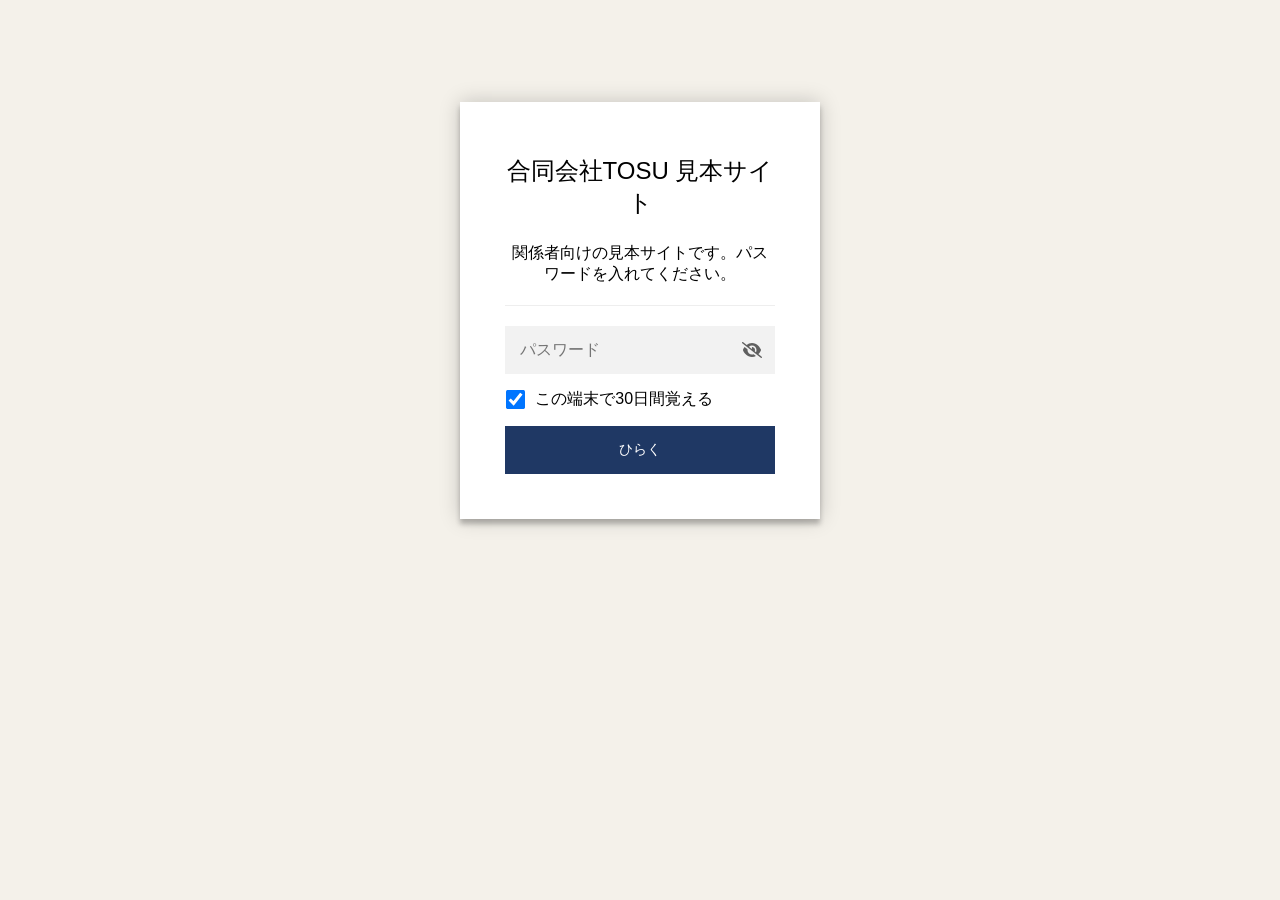
<file: index.html>
<!DOCTYPE html>
<html class="staticrypt-html">
    <head>
        <meta charset="utf-8" />
        <title>合同会社TOSU 見本サイト</title>
        <meta name="viewport" content="width=device-width, initial-scale=1" />

        <!-- do not cache this page -->
        <meta http-equiv="cache-control" content="max-age=0" />
        <meta http-equiv="cache-control" content="no-cache" />
        <meta http-equiv="expires" content="0" />
        <meta http-equiv="expires" content="Tue, 01 Jan 1980 1:00:00 GMT" />
        <meta http-equiv="pragma" content="no-cache" />

        <style>
            .staticrypt-hr {
                margin-top: 20px;
                margin-bottom: 20px;
                border: 0;
                border-top: 1px solid #eee;
            }

            .staticrypt-page {
                width: 360px;
                padding: 8% 0 0;
                margin: auto;
                box-sizing: border-box;
            }

            .staticrypt-form {
                position: relative;
                z-index: 1;
                background: #ffffff;
                max-width: 360px;
                margin: 0 auto 100px;
                padding: 45px;
                text-align: center;
                box-shadow: 0 0 20px 0 rgba(0, 0, 0, 0.2), 0 5px 5px 0 rgba(0, 0, 0, 0.24);
            }

            .staticrypt-form input[type="password"],
            input[type="text"] {
                background: inherit;
                border: 0;
                box-sizing: border-box; /* This ensures padding is included in the total width */
                font-size: 14px;
                outline: 0;
                padding: 15px 30px 15px 15px; /* Adjust the padding to ensure there is space for the icon */
                width: 100%;
            }

            .staticrypt-password-container {
                position: relative;
                outline: 0;
                background: #f2f2f2;
                width: 100%;
                border: 0;
                margin: 0 0 15px;
                box-sizing: border-box;
            }

            .staticrypt-toggle-password-visibility {
                cursor: pointer;
                height: 20px;
                opacity: 60%;
                padding: 13px;
                position: absolute;
                right: 0;
                top: 50%;
                transform: translateY(-50%);
                width: 20px;
            }

            .staticrypt-form .staticrypt-decrypt-button {
                text-transform: uppercase;
                outline: 0;
                background: #1F3864;
                width: 100%;
                border: 0;
                padding: 15px;
                color: #ffffff;
                font-size: 14px;
                cursor: pointer;
            }

            .staticrypt-form .staticrypt-decrypt-button:hover,
            .staticrypt-form .staticrypt-decrypt-button:active,
            .staticrypt-form .staticrypt-decrypt-button:focus {
                background: #1F3864;
                filter: brightness(92%);
            }

            .staticrypt-html {
                height: 100%;
            }

            .staticrypt-body {
                height: 100%;
                margin: 0;
            }

            .staticrypt-content {
                height: 100%;
                margin-bottom: 1em;
                background: #f4f1ea;
                font-family: "Arial", sans-serif;
                -webkit-font-smoothing: antialiased;
                -moz-osx-font-smoothing: grayscale;
            }

            .staticrypt-instructions {
                margin-top: -1em;
                margin-bottom: 1em;
            }

            .staticrypt-title {
                font-size: 1.5em;
            }

            label.staticrypt-remember {
                display: flex;
                align-items: center;
                margin-bottom: 1em;
            }

            .staticrypt-remember input[type="checkbox"] {
                transform: scale(1.5);
                margin-right: 1em;
            }

            .hidden {
                display: none !important;
            }

            .staticrypt-spinner-container {
                height: 100%;
                display: flex;
                align-items: center;
                justify-content: center;
            }

            .staticrypt-spinner {
                display: inline-block;
                width: 2rem;
                height: 2rem;
                vertical-align: text-bottom;
                border: 0.25em solid gray;
                border-right-color: transparent;
                border-radius: 50%;
                -webkit-animation: spinner-border 0.75s linear infinite;
                animation: spinner-border 0.75s linear infinite;
                animation-duration: 0.75s;
                animation-timing-function: linear;
                animation-delay: 0s;
                animation-iteration-count: infinite;
                animation-direction: normal;
                animation-fill-mode: none;
                animation-play-state: running;
                animation-name: spinner-border;
            }

            @keyframes spinner-border {
                100% {
                    transform: rotate(360deg);
                }
            }

            @media screen and (-webkit-min-device-pixel-ratio: 0) {
                .staticrypt-form input[type="password"],
                input[type="text"] {
                    font-size: 16px;
                }
            }
        </style>
    </head>

    <body class="staticrypt-body">
        <div id="staticrypt_loading" class="staticrypt-spinner-container">
            <div class="staticrypt-spinner"></div>
        </div>

        <div id="staticrypt_content" class="staticrypt-content hidden">
            <div class="staticrypt-page">
                <div class="staticrypt-form">
                    <div class="staticrypt-instructions">
                        <p class="staticrypt-title">合同会社TOSU 見本サイト</p>
                        <p>関係者向けの見本サイトです。パスワードを入れてください。</p>
                    </div>

                    <hr class="staticrypt-hr" />

                    <form id="staticrypt-form" action="#" method="post">
                        <div class="staticrypt-password-container">
                            <input
                                id="staticrypt-password"
                                type="password"
                                name="password"
                                placeholder="パスワード"
                                autofocus
                            />

                            <img
                                class="staticrypt-toggle-password-visibility"
                                alt="Show password"
                                title="Show password"
                                src="[data-uri]"
                            />
                        </div>

                        <label id="staticrypt-remember-label" class="staticrypt-remember hidden">
                            <input id="staticrypt-remember" type="checkbox" name="remember" checked />
                            この端末で30日間覚える
                        </label>

                        <input type="submit" class="staticrypt-decrypt-button" value="ひらく" />
                    </form>
                </div>
            </div>
        </div>

        <script>
            // these variables will be filled when generating the file - the template format is 'variable_name'
            const staticryptInitiator = ((function(){
  const exports = {};
  const cryptoEngine = ((function(){
  const exports = {};
  const { subtle } = crypto;

const IV_BITS = 16 * 8;
const HEX_BITS = 4;
const ENCRYPTION_ALGO = "AES-CBC";

/**
 * Translates between utf8 encoded hexadecimal strings
 * and Uint8Array bytes.
 */
const HexEncoder = {
    /**
     * hex string -> bytes
     * @param {string} hexString
     * @returns {Uint8Array}
     */
    parse: function (hexString) {
        if (hexString.length % 2 !== 0) throw "Invalid hexString";
        const arrayBuffer = new Uint8Array(hexString.length / 2);

        for (let i = 0; i < hexString.length; i += 2) {
            const byteValue = parseInt(hexString.substring(i, i + 2), 16);
            if (isNaN(byteValue)) {
                throw "Invalid hexString";
            }
            arrayBuffer[i / 2] = byteValue;
        }
        return arrayBuffer;
    },

    /**
     * bytes -> hex string
     * @param {Uint8Array} bytes
     * @returns {string}
     */
    stringify: function (bytes) {
        const hexBytes = [];

        for (let i = 0; i < bytes.length; ++i) {
            let byteString = bytes[i].toString(16);
            if (byteString.length < 2) {
                byteString = "0" + byteString;
            }
            hexBytes.push(byteString);
        }
        return hexBytes.join("");
    },
};

/**
 * Translates between utf8 strings and Uint8Array bytes.
 */
const UTF8Encoder = {
    parse: function (str) {
        return new TextEncoder().encode(str);
    },

    stringify: function (bytes) {
        return new TextDecoder().decode(bytes);
    },
};

/**
 * Salt and encrypt a msg with a password.
 */
async function encrypt(msg, hashedPassword) {
    // Must be 16 bytes, unpredictable, and preferably cryptographically random. However, it need not be secret.
    // https://developer.mozilla.org/en-US/docs/Web/API/SubtleCrypto/encrypt#parameters
    const iv = crypto.getRandomValues(new Uint8Array(IV_BITS / 8));

    const key = await subtle.importKey("raw", HexEncoder.parse(hashedPassword), ENCRYPTION_ALGO, false, ["encrypt"]);

    const encrypted = await subtle.encrypt(
        {
            name: ENCRYPTION_ALGO,
            iv: iv,
        },
        key,
        UTF8Encoder.parse(msg)
    );

    // iv will be 32 hex characters, we prepend it to the ciphertext for use in decryption
    return HexEncoder.stringify(iv) + HexEncoder.stringify(new Uint8Array(encrypted));
}
exports.encrypt = encrypt;

/**
 * Decrypt a salted msg using a password.
 *
 * @param {string} encryptedMsg
 * @param {string} hashedPassword
 * @returns {Promise<string>}
 */
async function decrypt(encryptedMsg, hashedPassword) {
    const ivLength = IV_BITS / HEX_BITS;
    const iv = HexEncoder.parse(encryptedMsg.substring(0, ivLength));
    const encrypted = encryptedMsg.substring(ivLength);

    const key = await subtle.importKey("raw", HexEncoder.parse(hashedPassword), ENCRYPTION_ALGO, false, ["decrypt"]);

    const outBuffer = await subtle.decrypt(
        {
            name: ENCRYPTION_ALGO,
            iv: iv,
        },
        key,
        HexEncoder.parse(encrypted)
    );

    return UTF8Encoder.stringify(new Uint8Array(outBuffer));
}
exports.decrypt = decrypt;

/**
 * Salt and hash the password so it can be stored in localStorage without opening a password reuse vulnerability.
 *
 * @param {string} password
 * @param {string} salt
 * @returns {Promise<string>}
 */
async function hashPassword(password, salt) {
    // we hash the password in multiple steps, each adding more iterations. This is because we used to allow less
    // iterations, so for backward compatibility reasons, we need to support going from that to more iterations.
    let hashedPassword = await hashLegacyRound(password, salt);

    hashedPassword = await hashSecondRound(hashedPassword, salt);

    return hashThirdRound(hashedPassword, salt);
}
exports.hashPassword = hashPassword;

/**
 * This hashes the password with 1k iterations. This is a low number, we need this function to support backwards
 * compatibility.
 *
 * @param {string} password
 * @param {string} salt
 * @returns {Promise<string>}
 */
function hashLegacyRound(password, salt) {
    return pbkdf2(password, salt, 1000, "SHA-1");
}
exports.hashLegacyRound = hashLegacyRound;

/**
 * Add a second round of iterations. This is because we used to use 1k, so for backwards compatibility with
 * remember-me/autodecrypt links, we need to support going from that to more iterations.
 *
 * @param hashedPassword
 * @param salt
 * @returns {Promise<string>}
 */
function hashSecondRound(hashedPassword, salt) {
    return pbkdf2(hashedPassword, salt, 14000, "SHA-256");
}
exports.hashSecondRound = hashSecondRound;

/**
 * Add a third round of iterations to bring total number to 600k. This is because we used to use 1k, then 15k, so for
 * backwards compatibility with remember-me/autodecrypt links, we need to support going from that to more iterations.
 *
 * @param hashedPassword
 * @param salt
 * @returns {Promise<string>}
 */
function hashThirdRound(hashedPassword, salt) {
    return pbkdf2(hashedPassword, salt, 585000, "SHA-256");
}
exports.hashThirdRound = hashThirdRound;

/**
 * Salt and hash the password so it can be stored in localStorage without opening a password reuse vulnerability.
 *
 * @param {string} password
 * @param {string} salt
 * @param {int} iterations
 * @param {string} hashAlgorithm
 * @returns {Promise<string>}
 */
async function pbkdf2(password, salt, iterations, hashAlgorithm) {
    const key = await subtle.importKey("raw", UTF8Encoder.parse(password), "PBKDF2", false, ["deriveBits"]);

    const keyBytes = await subtle.deriveBits(
        {
            name: "PBKDF2",
            hash: hashAlgorithm,
            iterations,
            salt: UTF8Encoder.parse(salt),
        },
        key,
        256
    );

    return HexEncoder.stringify(new Uint8Array(keyBytes));
}

function generateRandomSalt() {
    const bytes = crypto.getRandomValues(new Uint8Array(128 / 8));

    return HexEncoder.stringify(new Uint8Array(bytes));
}
exports.generateRandomSalt = generateRandomSalt;

async function signMessage(hashedPassword, message) {
    const key = await subtle.importKey(
        "raw",
        HexEncoder.parse(hashedPassword),
        {
            name: "HMAC",
            hash: "SHA-256",
        },
        false,
        ["sign"]
    );
    const signature = await subtle.sign("HMAC", key, UTF8Encoder.parse(message));

    return HexEncoder.stringify(new Uint8Array(signature));
}
exports.signMessage = signMessage;

function getRandomAlphanum() {
    const possibleCharacters = "abcdefghijklmnopqrstuvwxyzABCDEFGHIJKLMNOPQRSTUVWXYZ0123456789";

    let byteArray;
    let parsedInt;

    // Keep generating new random bytes until we get a value that falls
    // within a range that can be evenly divided by possibleCharacters.length
    do {
        byteArray = crypto.getRandomValues(new Uint8Array(1));
        // extract the lowest byte to get an int from 0 to 255 (probably unnecessary, since we're only generating 1 byte)
        parsedInt = byteArray[0] & 0xff;
    } while (parsedInt >= 256 - (256 % possibleCharacters.length));

    // Take the modulo of the parsed integer to get a random number between 0 and totalLength - 1
    const randomIndex = parsedInt % possibleCharacters.length;

    return possibleCharacters[randomIndex];
}

/**
 * Generate a random string of a given length.
 *
 * @param {int} length
 * @returns {string}
 */
function generateRandomString(length) {
    let randomString = "";

    for (let i = 0; i < length; i++) {
        randomString += getRandomAlphanum();
    }

    return randomString;
}
exports.generateRandomString = generateRandomString;

  return exports;
})());
const codec = ((function(){
  const exports = {};
  /**
 * Initialize the codec with the provided cryptoEngine - this return functions to encode and decode messages.
 *
 * @param cryptoEngine - the engine to use for encryption / decryption
 */
function init(cryptoEngine) {
    const exports = {};

    /**
     * Top-level function for encoding a message.
     * Includes password hashing, encryption, and signing.
     *
     * @param {string} msg
     * @param {string} password
     * @param {string} salt
     *
     * @returns {string} The encoded text
     */
    async function encode(msg, password, salt) {
        const hashedPassword = await cryptoEngine.hashPassword(password, salt);

        const encrypted = await cryptoEngine.encrypt(msg, hashedPassword);

        // we use the hashed password in the HMAC because this is effectively what will be used a password (so we can store
        // it in localStorage safely, we don't use the clear text password)
        const hmac = await cryptoEngine.signMessage(hashedPassword, encrypted);

        return hmac + encrypted;
    }
    exports.encode = encode;

    /**
     * Encode using a password that has already been hashed. This is useful to encode multiple messages in a row, that way
     * we don't need to hash the password multiple times.
     *
     * @param {string} msg
     * @param {string} hashedPassword
     *
     * @returns {string} The encoded text
     */
    async function encodeWithHashedPassword(msg, hashedPassword) {
        const encrypted = await cryptoEngine.encrypt(msg, hashedPassword);

        // we use the hashed password in the HMAC because this is effectively what will be used a password (so we can store
        // it in localStorage safely, we don't use the clear text password)
        const hmac = await cryptoEngine.signMessage(hashedPassword, encrypted);

        return hmac + encrypted;
    }
    exports.encodeWithHashedPassword = encodeWithHashedPassword;

    /**
     * Top-level function for decoding a message.
     * Includes signature check and decryption.
     *
     * @param {string} signedMsg
     * @param {string} hashedPassword
     * @param {string} salt
     * @param {int} backwardCompatibleAttempt
     * @param {string} originalPassword
     *
     * @returns {Object} {success: true, decoded: string} | {success: false, message: string}
     */
    async function decode(signedMsg, hashedPassword, salt, backwardCompatibleAttempt = 0, originalPassword = "") {
        const encryptedHMAC = signedMsg.substring(0, 64);
        const encryptedMsg = signedMsg.substring(64);
        const decryptedHMAC = await cryptoEngine.signMessage(hashedPassword, encryptedMsg);

        if (decryptedHMAC !== encryptedHMAC) {
            // we have been raising the number of iterations in the hashing algorithm multiple times, so to support the old
            // remember-me/autodecrypt links we need to try bringing the old hashes up to speed.
            originalPassword = originalPassword || hashedPassword;
            if (backwardCompatibleAttempt === 0) {
                const updatedHashedPassword = await cryptoEngine.hashThirdRound(originalPassword, salt);

                return decode(signedMsg, updatedHashedPassword, salt, backwardCompatibleAttempt + 1, originalPassword);
            }
            if (backwardCompatibleAttempt === 1) {
                let updatedHashedPassword = await cryptoEngine.hashSecondRound(originalPassword, salt);
                updatedHashedPassword = await cryptoEngine.hashThirdRound(updatedHashedPassword, salt);

                return decode(signedMsg, updatedHashedPassword, salt, backwardCompatibleAttempt + 1, originalPassword);
            }

            return { success: false, message: "Signature mismatch" };
        }

        return {
            success: true,
            decoded: await cryptoEngine.decrypt(encryptedMsg, hashedPassword),
        };
    }
    exports.decode = decode;

    return exports;
}
exports.init = init;

  return exports;
})());
const decode = codec.init(cryptoEngine).decode;

/**
 * Initialize the staticrypt module, that exposes functions callbable by the password_template.
 *
 * @param {{
 *  staticryptEncryptedMsgUniqueVariableName: string,
 *  isRememberEnabled: boolean,
 *  rememberDurationInDays: number,
 *  staticryptSaltUniqueVariableName: string,
 * }} staticryptConfig - object of data that is stored on the password_template at encryption time.
 *
 * @param {{
 *  rememberExpirationKey: string,
 *  rememberPassphraseKey: string,
 *  replaceHtmlCallback: function,
 *  clearLocalStorageCallback: function,
 * }} templateConfig - object of data that can be configured by a custom password_template.
 */
function init(staticryptConfig, templateConfig) {
    const exports = {};

    /**
     * Decrypt our encrypted page, replace the whole HTML.
     *
     * @param {string} hashedPassword
     * @returns {Promise<boolean>}
     */
    async function decryptAndReplaceHtml(hashedPassword) {
        const { staticryptEncryptedMsgUniqueVariableName, staticryptSaltUniqueVariableName } = staticryptConfig;
        const { replaceHtmlCallback } = templateConfig;

        const result = await decode(
            staticryptEncryptedMsgUniqueVariableName,
            hashedPassword,
            staticryptSaltUniqueVariableName
        );
        if (!result.success) {
            return false;
        }
        const plainHTML = result.decoded;

        // if the user configured a callback call it, otherwise just replace the whole HTML
        if (typeof replaceHtmlCallback === "function") {
            replaceHtmlCallback(plainHTML);
        } else {
            document.write(plainHTML);
            document.close();
        }

        return true;
    }

    /**
     * Attempt to decrypt the page and replace the whole HTML.
     *
     * @param {string} password
     * @param {boolean} isRememberChecked
     *
     * @returns {Promise<{isSuccessful: boolean, hashedPassword?: string}>} - we return an object, so that if we want to
     *   expose more information in the future we can do it without breaking the password_template
     */
    async function handleDecryptionOfPage(password, isRememberChecked) {
        const { staticryptSaltUniqueVariableName } = staticryptConfig;

        // decrypt and replace the whole page
        const hashedPassword = await cryptoEngine.hashPassword(password, staticryptSaltUniqueVariableName);
        return handleDecryptionOfPageFromHash(hashedPassword, isRememberChecked);
    }
    exports.handleDecryptionOfPage = handleDecryptionOfPage;

    async function handleDecryptionOfPageFromHash(hashedPassword, isRememberChecked) {
        const { isRememberEnabled, rememberDurationInDays } = staticryptConfig;
        const { rememberExpirationKey, rememberPassphraseKey } = templateConfig;

        const isDecryptionSuccessful = await decryptAndReplaceHtml(hashedPassword);

        if (!isDecryptionSuccessful) {
            return {
                isSuccessful: false,
                hashedPassword,
            };
        }

        // remember the hashedPassword and set its expiration if necessary
        if (isRememberEnabled && isRememberChecked) {
            window.localStorage.setItem(rememberPassphraseKey, hashedPassword);

            // set the expiration if the duration isn't 0 (meaning no expiration)
            if (rememberDurationInDays > 0) {
                window.localStorage.setItem(
                    rememberExpirationKey,
                    (new Date().getTime() + rememberDurationInDays * 24 * 60 * 60 * 1000).toString()
                );
            }
        }

        return {
            isSuccessful: true,
            hashedPassword,
        };
    }
    exports.handleDecryptionOfPageFromHash = handleDecryptionOfPageFromHash;

    /**
     * Clear localstorage from staticrypt related values
     */
    function clearLocalStorage() {
        const { clearLocalStorageCallback, rememberExpirationKey, rememberPassphraseKey } = templateConfig;

        if (typeof clearLocalStorageCallback === "function") {
            clearLocalStorageCallback();
        } else {
            localStorage.removeItem(rememberPassphraseKey);
            localStorage.removeItem(rememberExpirationKey);
        }
    }

    async function handleDecryptOnLoad() {
        let isSuccessful = await decryptOnLoadFromUrl();

        if (!isSuccessful) {
            isSuccessful = await decryptOnLoadFromRememberMe();
        }

        return { isSuccessful };
    }
    exports.handleDecryptOnLoad = handleDecryptOnLoad;

    /**
     * Clear storage if we are logging out
     *
     * @returns {boolean} - whether we logged out
     */
    function logoutIfNeeded() {
        const logoutKey = "staticrypt_logout";

        // handle logout through query param
        const queryParams = new URLSearchParams(window.location.search);
        if (queryParams.has(logoutKey)) {
            clearLocalStorage();
            return true;
        }

        // handle logout through URL fragment
        const hash = window.location.hash.substring(1);
        if (hash.includes(logoutKey)) {
            clearLocalStorage();
            return true;
        }

        return false;
    }

    /**
     * To be called on load: check if we want to try to decrypt and replace the HTML with the decrypted content, and
     * try to do it if needed.
     *
     * @returns {Promise<boolean>} true if we derypted and replaced the whole page, false otherwise
     */
    async function decryptOnLoadFromRememberMe() {
        const { rememberDurationInDays } = staticryptConfig;
        const { rememberExpirationKey, rememberPassphraseKey } = templateConfig;

        // if we are login out, terminate
        if (logoutIfNeeded()) {
            return false;
        }

        // if there is expiration configured, check if we're not beyond the expiration
        if (rememberDurationInDays && rememberDurationInDays > 0) {
            const expiration = localStorage.getItem(rememberExpirationKey),
                isExpired = expiration && new Date().getTime() > parseInt(expiration);

            if (isExpired) {
                clearLocalStorage();
                return false;
            }
        }

        const hashedPassword = localStorage.getItem(rememberPassphraseKey);

        if (hashedPassword) {
            // try to decrypt
            const isDecryptionSuccessful = await decryptAndReplaceHtml(hashedPassword);

            // if the decryption is unsuccessful the password might be wrong - silently clear the saved data and let
            // the user fill the password form again
            if (!isDecryptionSuccessful) {
                clearLocalStorage();
                return false;
            }

            return true;
        }

        return false;
    }

    async function decryptOnLoadFromUrl() {
        const passwordKey = "staticrypt_pwd";
        const rememberMeKey = "remember_me";

        // try to get the password from the query param (for backward compatibility - we now want to avoid this method,
        // since it sends the hashed password to the server which isn't needed)
        const queryParams = new URLSearchParams(window.location.search);
        const hashedPasswordQuery = queryParams.get(passwordKey);
        const rememberMeQuery = queryParams.get(rememberMeKey);

        const urlFragment = window.location.hash.substring(1);
        // get the password from the url fragment
        const hashedPasswordRegexMatch = urlFragment.match(new RegExp(passwordKey + "=([^&]*)"));
        const hashedPasswordFragment = hashedPasswordRegexMatch ? hashedPasswordRegexMatch[1] : null;
        const rememberMeFragment = urlFragment.includes(rememberMeKey);

        const hashedPassword = hashedPasswordFragment || hashedPasswordQuery;
        const rememberMe = rememberMeFragment || rememberMeQuery;

        if (hashedPassword) {
            return handleDecryptionOfPageFromHash(hashedPassword, rememberMe);
        }

        return false;
    }

    return exports;
}
exports.init = init;

  return exports;
})());
            const templateError = "パスワードがちがいます",
                templateToggleAltShow = "Show password",
                templateToggleAltHide = "Hide password",
                isRememberEnabled = true,
                staticryptConfig = {"staticryptEncryptedMsgUniqueVariableName":"[base64]","isRememberEnabled":true,"rememberDurationInDays":30,"staticryptSaltUniqueVariableName":"67413e7f4dc1c571c0a70b890c25c4e2"};

            // you can edit these values to customize some of the behavior of StatiCrypt
            const templateConfig = {
                rememberExpirationKey: "staticrypt_expiration",
                rememberPassphraseKey: "staticrypt_passphrase",
                replaceHtmlCallback: null,
                clearLocalStorageCallback: null,
            };

            // init the staticrypt engine
            const staticrypt = staticryptInitiator.init(staticryptConfig, templateConfig);

            // try to automatically decrypt on load if there is a saved password
            window.onload = async function () {
                const { isSuccessful } = await staticrypt.handleDecryptOnLoad();

                // if we didn't decrypt anything on load, show the password prompt. Otherwise the content has already been
                // replaced, no need to do anything
                if (!isSuccessful) {
                    // hide loading screen
                    document.getElementById("staticrypt_loading").classList.add("hidden");
                    document.getElementById("staticrypt_content").classList.remove("hidden");
                    document.getElementById("staticrypt-password").focus();

                    // show the remember me checkbox
                    if (isRememberEnabled) {
                        document.getElementById("staticrypt-remember-label").classList.remove("hidden");
                    }
                }
            };

            // toggle password visibility
            const toggleIcon = document.querySelector(".staticrypt-toggle-password-visibility");
            // these two icons are coming from FontAwesome
            const imgSrcEyeClosed =
                "[data-uri]";
            const imgSrcEyeOpened =
                "[data-uri]";
            toggleIcon.addEventListener("click", function () {
                const passwordInput = document.getElementById("staticrypt-password");
                if (passwordInput.type === "password") {
                    passwordInput.type = "text";
                    toggleIcon.src = imgSrcEyeOpened;
                    toggleIcon.alt = templateToggleAltHide;
                    toggleIcon.title = templateToggleAltHide;
                } else {
                    passwordInput.type = "password";
                    toggleIcon.src = imgSrcEyeClosed;
                    toggleIcon.alt = templateToggleAltShow;
                    toggleIcon.title = templateToggleAltShow;
                }
            });

            // handle password form submission
            document.getElementById("staticrypt-form").addEventListener("submit", async function (e) {
                e.preventDefault();

                const password = document.getElementById("staticrypt-password").value,
                    isRememberChecked = document.getElementById("staticrypt-remember").checked;

                const { isSuccessful } = await staticrypt.handleDecryptionOfPage(password, isRememberChecked);

                if (!isSuccessful) {
                    alert(templateError);
                }
            });
        </script>
    </body>
</html>
</file>
